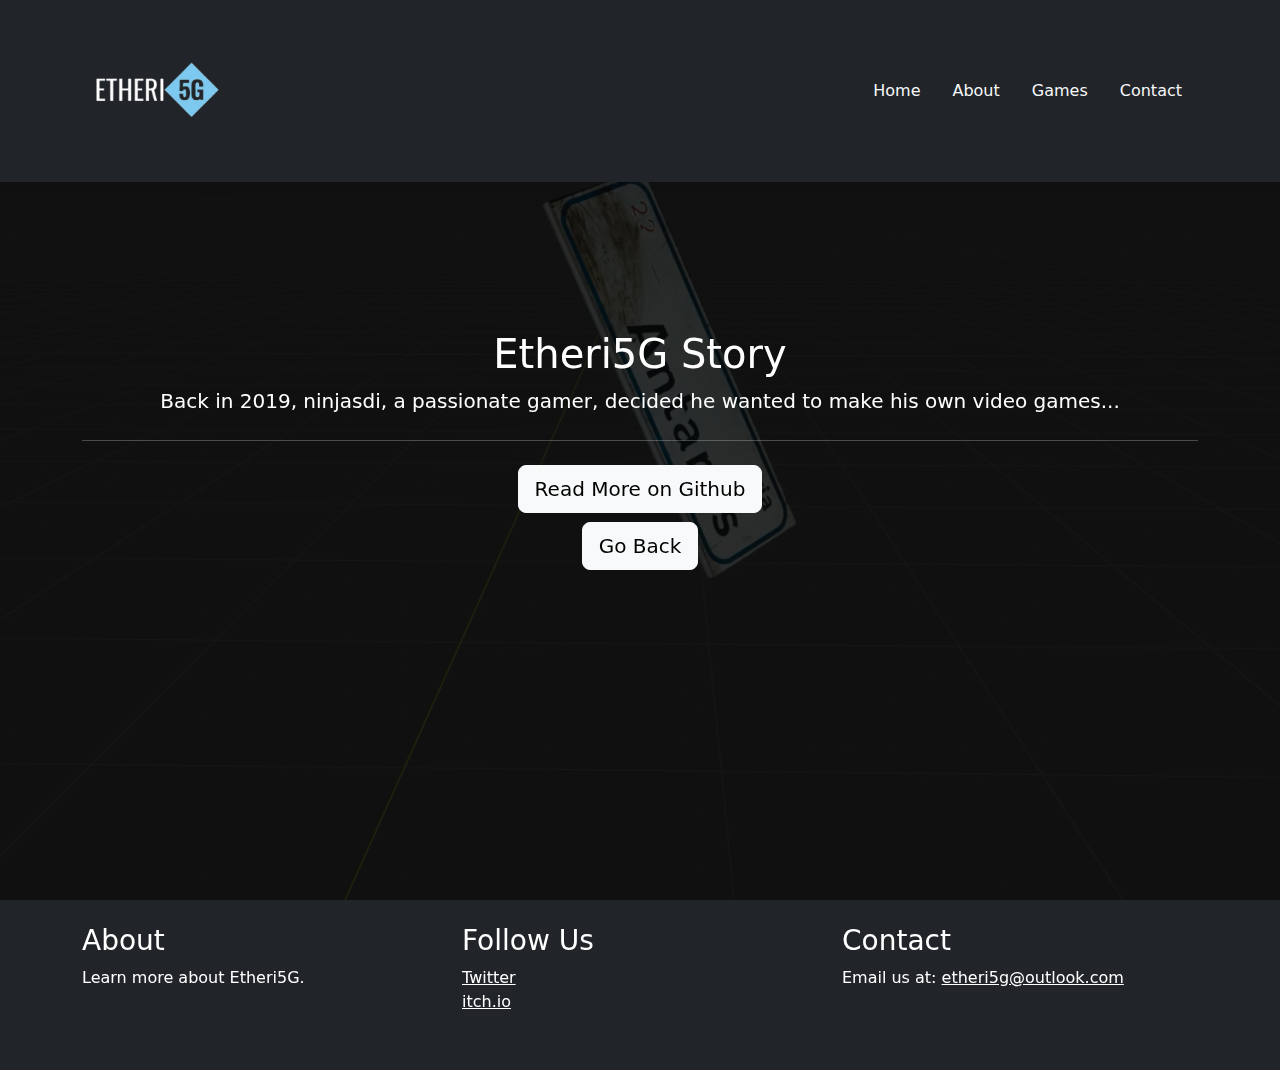
<file: About.html>
<!DOCTYPE html>
<html lang="en">
<head>
    <meta charset="UTF-8">
    <meta name="viewport" content="width=device-width, initial-scale=1.0">
    <meta name="description" content="Antares on War - by Etheri5G">
    <title>About - Etheri5G</title>
    <link rel="icon" href="img/favicon.png" type="image/png">
    <link rel="stylesheet" href="styleAbout.css">
    <link href="https://cdn.jsdelivr.net/npm/bootstrap@5.3.0/dist/css/bootstrap.min.css" rel="stylesheet">
    <script src="https://cdn.jsdelivr.net/npm/bootstrap@5.3.0/dist/js/bootstrap.bundle.min.js"></script>
</head>
<body>

    <!-- Header -->
    <header class="bg-dark py-3">
        <div class="container d-flex align-items-center justify-content-between">
            <a href="index.html" title="Etheri5G">
                <img src="img/Etheri5G.png" alt="Etheri5G logo" class="logo" height="50">
            </a>
            <nav>
                <ul class="nav">
                    <li class="nav-item"><a href="index.html" class="nav-link text-light">Home</a></li>
                    <li class="nav-item"><a href="About.html" class="nav-link text-light">About</a></li>
                    <li class="nav-item"><a href="Games.html" class="nav-link text-light">Games</a></li>
                    <li class="nav-item"><a href="contact.html" class="nav-link text-light">Contact</a></li>
                </ul>
            </nav>
        </div>
    </header>

    <section class="main">
        <!-- Video Background -->
        <video autoplay muted loop id="background-video">
            <source src="img/0001-0100_1.mp4" type="video/mp4">
            Your browser does not support the video tag.
        </video>

        <div class="container text-center">
            <h1>Etheri5G Story</h1>
            <p class="lead">Back in 2019, ninjasdi, a passionate gamer, decided he wanted to make his own video games...</p>
            <hr class="my-4 border-light">
            <a href="https://github.com/ninjasdi/etheri5g" class="btn btn-light btn-lg" target="_blank">Read More on Github</a>
			<hr class="my-1 invisible">
            <a href="index.html" class="btn btn-light btn-lg">Go Back</a>
        </div>
    </section>

    <!-- Footer -->
    <footer class="bg-dark text-white py-4">
        <div class="container">
            <div class="row">
                <div class="col-md-4 mb-3">
                    <h3>About</h3>
                    <p>Learn more about Etheri5G.</p>
                </div>
                <div class="col-md-4 mb-3">
                    <h3>Follow Us</h3>
                    <ul class="list-unstyled">
                        <li><a href="https://twitter.com/Etheri5G" class="text-white">Twitter</a></li>
                        <li><a href="https://etheri5g.itch.io" class="text-white">itch.io</a></li>
                    </ul>
                </div>
                <div class="col-md-4 mb-3">
                    <h3>Contact</h3>
                    <p>Email us at: <a href="mailto:etheri5g@outlook.com" class="text-white">etheri5g@outlook.com</a></p>
                </div>
            </div>
        </div>
    </footer>

</body>
</html>
</file>
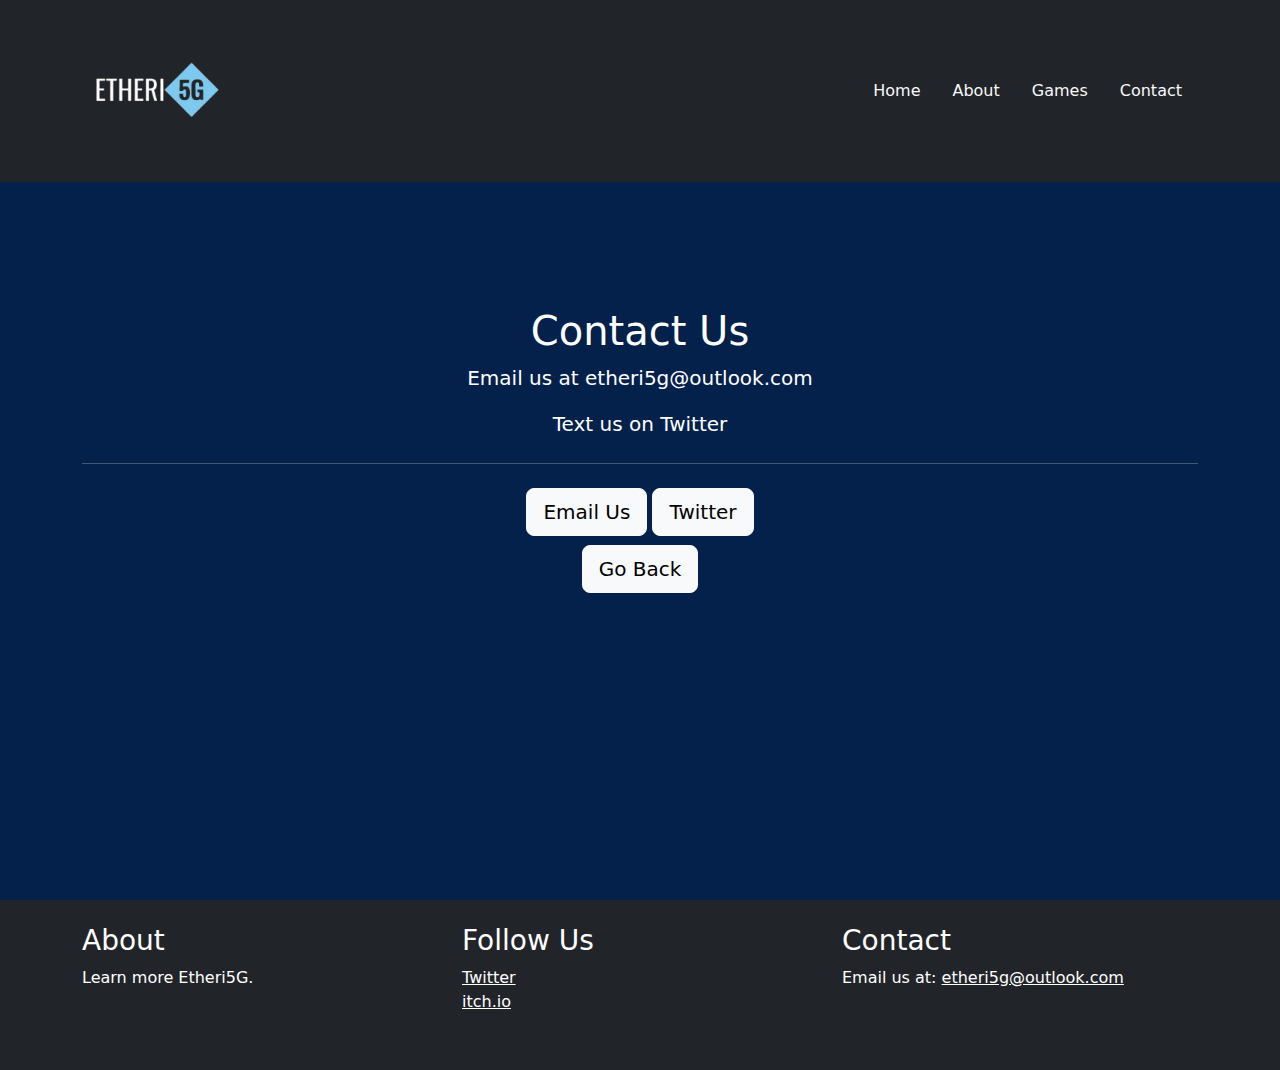
<file: Contact.html>
<!DOCTYPE html>
<html lang="en">
<head>
    <meta charset="UTF-8">
    <meta name="viewport" content="width=device-width, initial-scale=1.0">
    <meta name="description" content="Antares on War - by Etheri5G">
    <title>Contact - Etheri5G</title>
    <link rel="icon" href="img/favicon.png" type="image/png">
    <link rel="stylesheet" href="styleContact.css">
    <link href="https://cdn.jsdelivr.net/npm/bootstrap@5.3.0/dist/css/bootstrap.min.css" rel="stylesheet">
    <script src="https://cdn.jsdelivr.net/npm/bootstrap@5.3.0/dist/js/bootstrap.bundle.min.js"></script>
</head>
<body>

    <!-- Header -->
    <header class="bg-dark py-3">
        <div class="container d-flex align-items-center justify-content-between">
            <a href="index.html" title="Etheri5G">
                <img src="img/Etheri5G.png" alt="Etheri5G logo" class="logo" height="50">
            </a>
            <nav>
                <ul class="nav">
                    <li class="nav-item"><a href="Index.html" class="nav-link text-light">Home</a></li>
                    <li class="nav-item"><a href="About.html" class="nav-link text-light">About</a></li>
                    <li class="nav-item"><a href="Games.html" class="nav-link text-light">Games</a></li>
					<li class="nav-item"><a href="Contact.html" class="nav-link text-light">Contact</a></li>
                </ul>
            </nav>
        </div>
    </header>

    <!-- Hero Section -->
    <section class="main bg-primary text-white text-center py-5">
        <div class="container">
            <h1>Contact Us</h1>
            <p class="lead">Email us at etheri5g@outlook.com</p>
			<p class="lead">Text us on Twitter</p>
            <hr class="my-4 border-light">
			<a href="mailto:etheri5g@outlook.com" class="btn btn-light btn-lg" target="">Email Us</a>
			<a href="https://x.com/Etheri5G" class="btn btn-light btn-lg" target="_blank">Twitter</a>
			<hr class="my-1 invisible">
            <a href="index.html" class="btn btn-light btn-lg" target="">Go Back</a>
        </div>
    </section>


    <!-- Footer -->
    <footer class="bg-dark text-white py-4">
        <div class="container">
            <div class="row">
                <div class="col-md-4 mb-3">
                    <h3>About</h3>
                    <p>Learn more Etheri5G.</p>
                </div>
                <div class="col-md-4 mb-3">
                    <h3>Follow Us</h3>
                    <ul class="list-unstyled">
                        <li><a href="https://twitter.com/Etheri5G" class="text-white">Twitter</a></li>
                        <li><a href="https://etheri5g.itch.io" class="text-white">itch.io</a></li>
                    </ul>
                </div>
                <div class="col-md-4 mb-3">
                    <h3>Contact</h3>
                    <p>Email us at: <a href="mailto:etheri5g@outlook.com" class="text-white">etheri5g@outlook.com</a></p>
                </div>
            </div>
        </div>
    </footer>

</body>
</html>
</file>
<file: styleAbout.css>
/* Global Styles */
* {
    margin: 0;
    padding: 0;
    box-sizing: border-box;
}

body {
    font-family: 'Montserrat', sans-serif;
    color: #222;
}

img {
    max-width: 100%;
    height: auto;
}

.container {
    width: 100%;
    max-width: 1160px;
    margin: 0 auto;
    padding: 0 20px;
}

.center {
    text-align: center;
}

/* Header */
header {
    width: 100%;
    padding: 20px 0;
    position: fixed;
    top: 0;
    left: 0;
    background: rgba(0, 0, 0, 0.7);
    z-index: 99998;
}

nav {
    display: flex;
    justify-content: space-between;
    align-items: center;
}

.logo {
    width: 150px;
}

.menu {
    list-style: none;
    display: flex;
    margin: 0;
}

.menu-item {
    margin-left: 30px;
    font-size: 14px;
    text-transform: uppercase;
}

.menu-item a {
    text-decoration: none;
    color: #fff;
    transition: color 0.3s;
}

.menu-item a:hover {
    color: #39f;
}

/* Hero Section */
.main {
    position: relative;
    height: 100vh; /* Full screen height */
    display: flex;
    align-items: center;
    justify-content: center;
    text-align: center;
    overflow: hidden; /* Prevent video overflow */
}

/* Video background */
#background-video {
    position: absolute;
    top: 0;
    left: 0;
    width: 100%;
    height: 100%;
    object-fit: cover; /* Make the video cover the whole area */
    z-index: -1; /* Place the video behind the content */
}

/* Overlay with opacity */
.main::before {
    content: "";
    position: absolute;
    top: 0;
    left: 0;
    width: 100%;
    height: 100%;
    background: rgba(0, 0, 0, 0.7); /* Black overlay with 70% opacity */
    z-index: 0; /* Place the overlay above the video */
}

.container {
    position: relative;
    z-index: 1; /* Keep text content above the video and overlay */
    color: white;
}

.hero {
    text-align: center;
    color: #fff;
}

.hero h1 {
    font-size: 48px;
    text-transform: uppercase;
    margin-bottom: 10px;
}

.hero p {
    font-size: 18px;
    font-weight: 300;
    margin-bottom: 30px;
}

.divider {
    width: 50px;
    height: 2px;
    background: #fff;
    margin: 20px auto;
}




/* Buttons */
.button {
    display: inline-block;
    padding: 18px 30px;
    background: #39f;
    border: none;
    color: #fff;
    font-size: 14px;
    text-transform: uppercase;
    text-decoration: none;
    cursor: pointer;
    transition: background 0.3s;
}

.button:hover {
    background: #337ab7;
}

.inverse {
    background: transparent;
    border: 1px solid #39f;
    color: #222;
}

.inverse:hover {
    background: #39f;
    color: #fff;
}

/* Main Content Section */
.spacer {
    padding: 70px 0;
}

/* Footer */
footer {
    background: #222;
    padding: 50px 0;
    color: #fff;
}

.footer {
    display: flex;
    justify-content: space-between;
}

.footer h3 {
    font-size: 18px;
    margin-bottom: 10px;
}

.col-4 {
    width: 30%;
    padding: 20px;
}

.social-links {
    list-style: none;
}

.social-links li {
    margin: 5px 0;
}

.social-links a {
    text-decoration: none;
    color: #fff;
}

.social-links a:hover {
    color: #39f;
}

/* Media Queries for responsiveness */
@media (max-width: 768px) {
    .menu {
        flex-direction: column;
        align-items: center;
    }

    .menu-item {
        margin: 10px 0;
    }

    .footer {
        flex-direction: column;
        align-items: center;
    }

    .col-4 {
        width: 100%;
        margin-bottom: 20px;
    }
}
</file>
<file: styleContact.css>
/* Global Styles */
* {
    margin: 0;
    padding: 0;
    box-sizing: border-box;
}

body {
    font-family: 'Montserrat', sans-serif;
    color: #222;
}

img {
    max-width: 100%;
    height: auto;
}

.container {
    width: 100%;
    max-width: 1160px;
    margin: 0 auto;
    padding: 0 20px;
}

.center {
    text-align: center;
}

/* Header */
header {
    width: 100%;
    padding: 20px 0;
    position: fixed;
    top: 0;
    left: 0;
    background: rgba(0, 0, 0, 0.7);
    z-index: 99998;
}

nav {
    display: flex;
    justify-content: space-between;
    align-items: center;
}

.logo {
    width: 150px;
}

.menu {
    list-style: none;
    display: flex;
    margin: 0;
}

.menu-item {
    margin-left: 30px;
    font-size: 14px;
    text-transform: uppercase;
}

.menu-item a {
    text-decoration: none;
    color: #fff;
    transition: color 0.3s;
}

.menu-item a:hover {
    color: #39f;
}

/* Hero Section */
.main {
    background: linear-gradient(rgba(0, 0, 0, .7), rgba(0, 0, 0, .7)), url() no-repeat center center;
    background-size: cover;
    height: 100vh;
    display: flex;
    align-items: center;
}

.hero {
    text-align: center;
    color: #fff;
}

.hero h1 {
    font-size: 48px;
    text-transform: uppercase;
    margin-bottom: 10px;
}

.hero p {
    font-size: 18px;
    font-weight: 300;
    margin-bottom: 30px;
}

.divider {
    width: 50px;
    height: 2px;
    background: #fff;
    margin: 20px auto;
}

/* Buttons */
.button {
    display: inline-block;
    padding: 18px 30px;
    background: #39f;
    border: none;
    color: #fff;
    font-size: 14px;
    text-transform: uppercase;
    text-decoration: none;
    cursor: pointer;
    transition: background 0.3s;
}

.button:hover {
    background: #337ab7;
}

.inverse {
    background: transparent;
    border: 1px solid #39f;
    color: #222;
}

.inverse:hover {
    background: #39f;
    color: #fff;
}

/* Main Content Section */
.spacer {
    padding: 70px 0;
}

/* Footer */
footer {
    background: #222;
    padding: 50px 0;
    color: #fff;
}

.footer {
    display: flex;
    justify-content: space-between;
}

.footer h3 {
    font-size: 18px;
    margin-bottom: 10px;
}

.col-4 {
    width: 30%;
    padding: 20px;
}

.social-links {
    list-style: none;
}

.social-links li {
    margin: 5px 0;
}

.social-links a {
    text-decoration: none;
    color: #fff;
}

.social-links a:hover {
    color: #39f;
}

/* Media Queries for responsiveness */
@media (max-width: 768px) {
    .menu {
        flex-direction: column;
        align-items: center;
    }

    .menu-item {
        margin: 10px 0;
    }

    .footer {
        flex-direction: column;
        align-items: center;
    }

    .col-4 {
        width: 100%;
        margin-bottom: 20px;
    }
}
</file>
